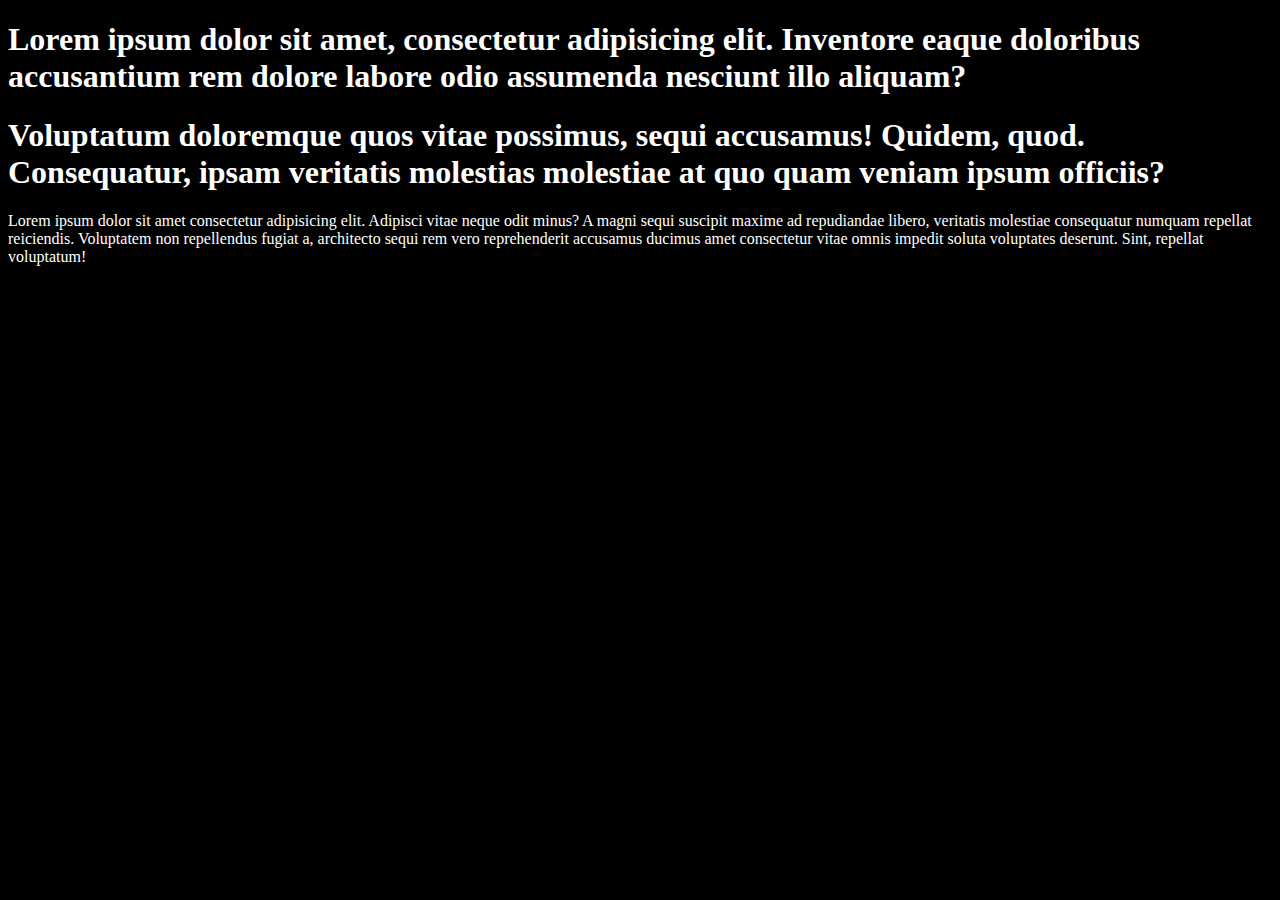
<file: css-basics/01_basics/index.html>
<!DOCTYPE html>
<html lang="en">
  <head>
    <meta charset="UTF-8" />
    <meta name="viewport" content="width=device-width, initial-scale=1.0" />
    <title>CSS Basics</title>
    <link rel="stylesheet" href="./style.css" />
  </head>
  <body>
    <h1>
      Lorem ipsum dolor sit amet, consectetur adipisicing elit. Inventore eaque
      doloribus accusantium rem dolore labore odio assumenda nesciunt illo
      aliquam?
    </h1>
    <h1>
      Voluptatum doloremque quos vitae possimus, sequi accusamus! Quidem, quod.
      Consequatur, ipsam veritatis molestias molestiae at quo quam veniam ipsum
      officiis?
    </h1>
    <p>
      Lorem ipsum dolor sit amet consectetur adipisicing elit. Adipisci vitae
      neque odit minus? A magni sequi suscipit maxime ad repudiandae libero,
      veritatis molestiae consequatur numquam repellat reiciendis. Voluptatem
      non repellendus fugiat a, architecto sequi rem vero reprehenderit
      accusamus ducimus amet consectetur vitae omnis impedit soluta voluptates
      deserunt. Sint, repellat voluptatum!
    </p>
  </body>
</html>
</file>
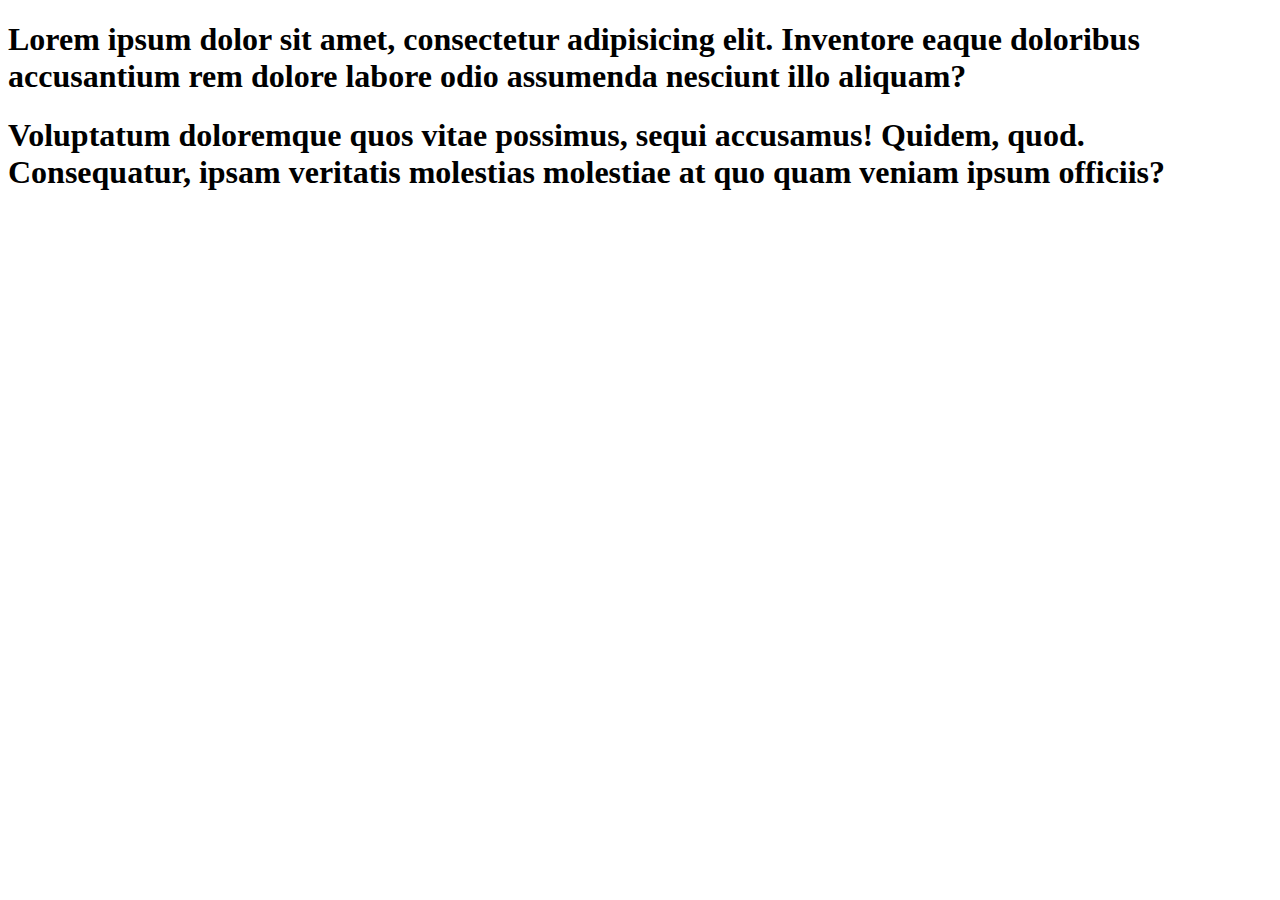
<file: css/01_basics/index.html>
<!DOCTYPE html>
<html lang="en">
  <head>
    <meta charset="UTF-8" />
    <meta name="viewport" content="width=device-width, initial-scale=1.0" />
    <title>CSS Basics</title>
  </head>
  <body>
    <h1>
      Lorem ipsum dolor sit amet, consectetur adipisicing elit. Inventore eaque
      doloribus accusantium rem dolore labore odio assumenda nesciunt illo
      aliquam?
    </h1>
    <h1>
      Voluptatum doloremque quos vitae possimus, sequi accusamus! Quidem, quod.
      Consequatur, ipsam veritatis molestias molestiae at quo quam veniam ipsum
      officiis?
    </h1>
  </body>
</html>
</file>
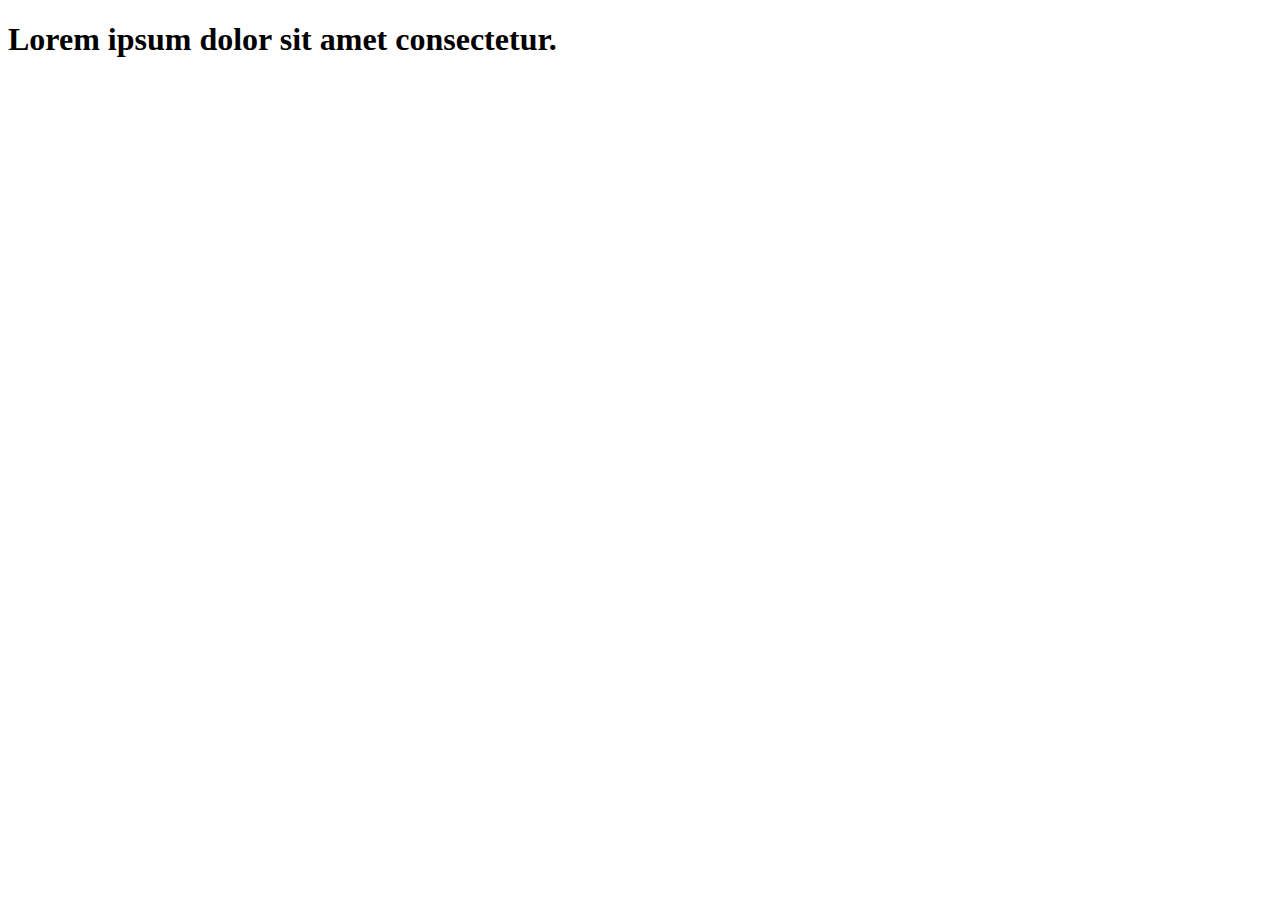
<file: html-basics/01_intro.html>
<!DOCTYPE html>
<html lang="en">
  <head>
    <meta charset="UTF-8" />
    <meta name="viewport" content="width=device-width, initial-scale=1.0" />
    <title>Headings</title>
  </head>
  <body>
    <h1>Lorem ipsum dolor sit amet consectetur.</h1>
  </body>
</html>
</file>
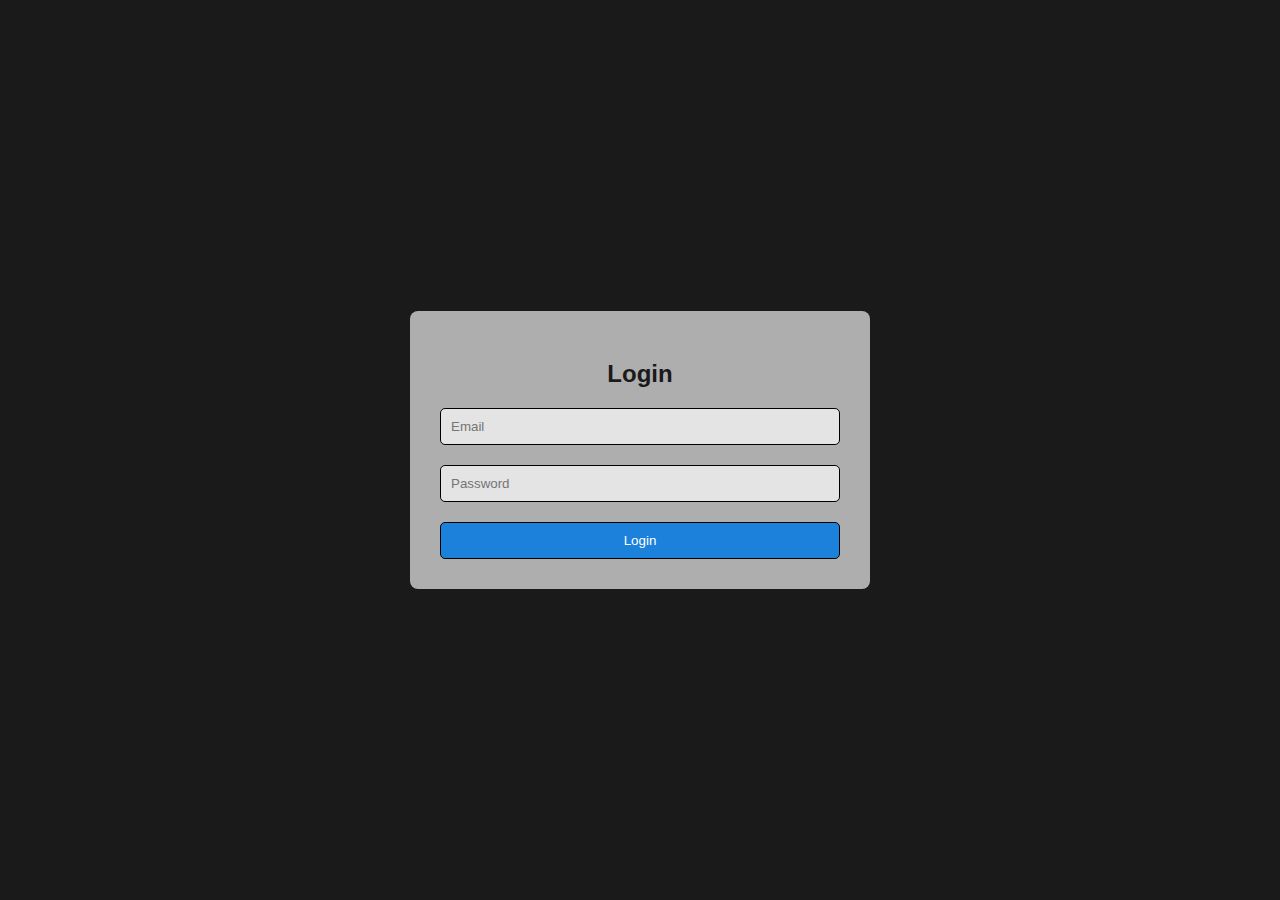
<file: css-basics/02_login_page/login.html>
<!DOCTYPE html>
<html lang="en">
  <head>
    <meta charset="UTF-8" />
    <meta name="viewport" content="width=device-width, initial-scale=1.0" />
    <link rel="stylesheet" href="./styles.css" />
    <title>Login</title>
  </head>
  <body>
    <main>
      <section>
        <div class="card">
          <h2>Login</h2>
          <form>
            <input type="email" name="" id="" placeholder="Email" />
            <input type="password" name="" id="" placeholder="Password" />
            <button type="submit">Login</button>
          </form>
        </div>
      </section>
    </main>
  </body>
</html>
</file>
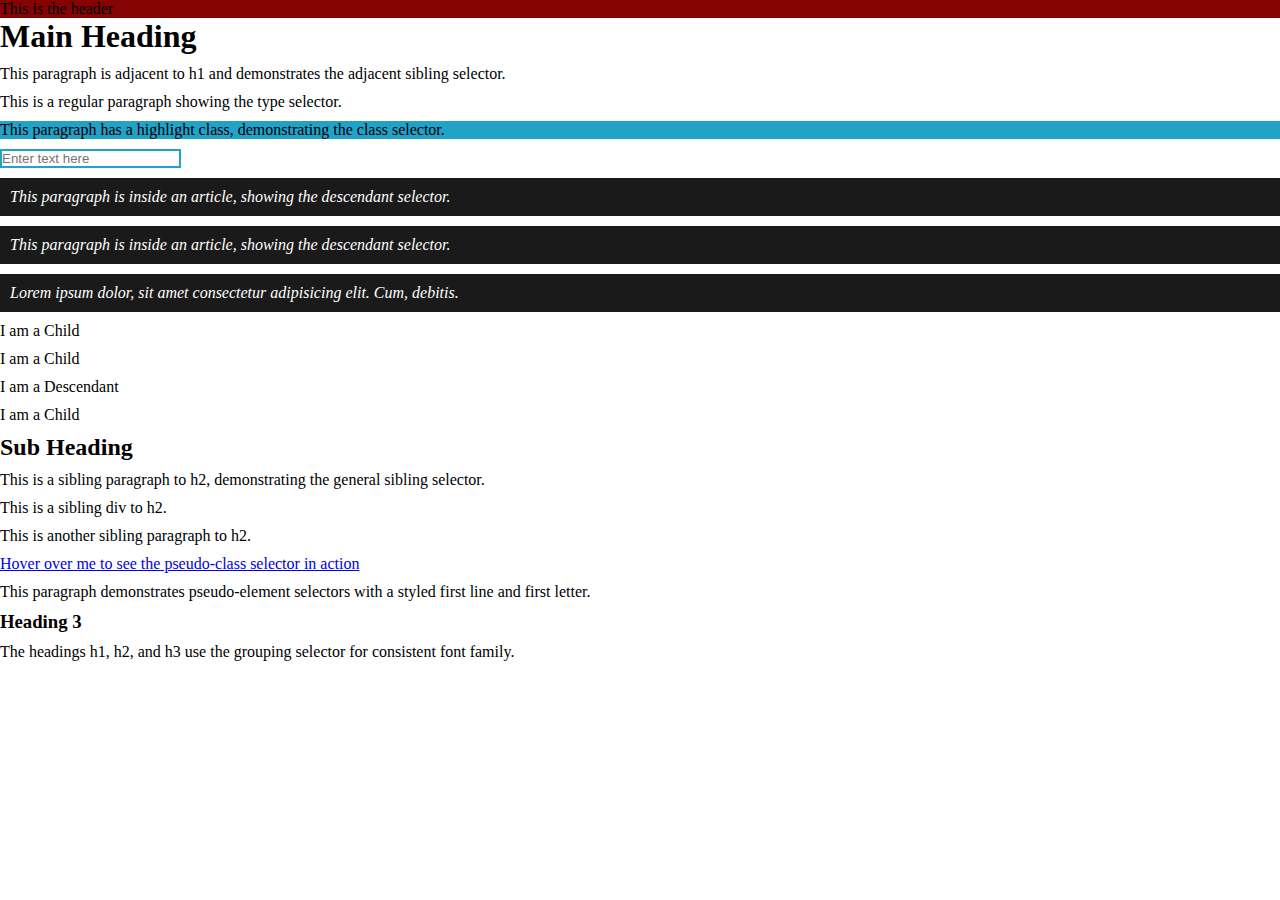
<file: css-basics/03_selectors/selectors.html>
<!DOCTYPE html>
<html lang="en">
  <head>
    <meta charset="UTF-8" />
    <meta name="viewport" content="width=device-width, initial-scale=1.0" />
    <title>CSS Selectors Example</title>
    <style>
      /* 1. Universal Selector */

      * {
        margin: 0;
        padding: 0;
        box-sizing: border-box;
      }

      /* 2. Type Selector */
      p {
        font-size: 16px;
        margin: 10px 0px;
      }

      /* 3. Class Selector */
      .highlight {
        background-color: #21a2c9;
      }

      /* 4. ID Selector */
      #header {
        background-color: #860303;
      }

      /* 5. Attribute Selector */
      input[type="text"] {
        border: 2px solid #21a2c9;
      }

      /* 6. Descendant Selector */
      article p {
        font-style: italic;
        background-color: #1a1a1a;
        color: #fff;
        padding: 10px;
      }

      /* 7. Child Selector */
      /* div > p {
        background-color: #880404;
      } */

      /* 8. Adjacent Sibling Selector */
      /* h1 + p {
        font-weight: bold;
      } */

      /* 9. General Sibling Selector */
      /* h2 ~ p {
        color: #860303;
      } */

      /* 10. Pseudo-class Selector */

      /* a:hover {
        background-color: #14a50e;
        text-decoration: none;
        color: #1a1a1a;
        padding: 5px;
        margin: 4px;
      } */

      /* 11. Pseudo-element Selector */
      /* p::first-letter {
        font-weight: bold;
        font-size: 30px;
      } */

      /* 12. Grouping Selector */

      /* h1,
      h2,
      h3 {
        color: orange;
      } */
    </style>
  </head>
  <body>
    <header id="header">This is the header</header>

    <h1>Main Heading</h1>
    <p>
      This paragraph is adjacent to h1 and demonstrates the adjacent sibling
      selector.
    </p>
    <p>This is a regular paragraph showing the type selector.</p>

    <p class="highlight">
      This paragraph has a highlight class, demonstrating the class selector.
    </p>

    <input type="text" placeholder="Enter text here" />

    <article>
      <p>
        This paragraph is inside an article, showing the descendant selector.
      </p>
      <p>
        This paragraph is inside an article, showing the descendant selector.
      </p>
      <div>
        <p>
          Lorem ipsum dolor, sit amet consectetur adipisicing elit. Cum,
          debitis.
        </p>
      </div>
    </article>

    <div>
      <p>I am a Child</p>
      <p>I am a Child</p>
      <section>
        <p>I am a Descendant</p>
      </section>
      <p>I am a Child</p>
    </div>

    <h2>Sub Heading</h2>
    <p>
      This is a sibling paragraph to h2, demonstrating the general sibling
      selector.
    </p>
    <div>This is a sibling div to h2.</div>
    <p>This is another sibling paragraph to h2.</p>

    <a href="#">Hover over me to see the pseudo-class selector in action</a>

    <p>
      This paragraph demonstrates pseudo-element selectors with a styled first
      line and first letter.
    </p>

    <h3>Heading 3</h3>

    <p>
      The headings h1, h2, and h3 use the grouping selector for consistent font
      family.
    </p>
  </body>
</html>
</file>
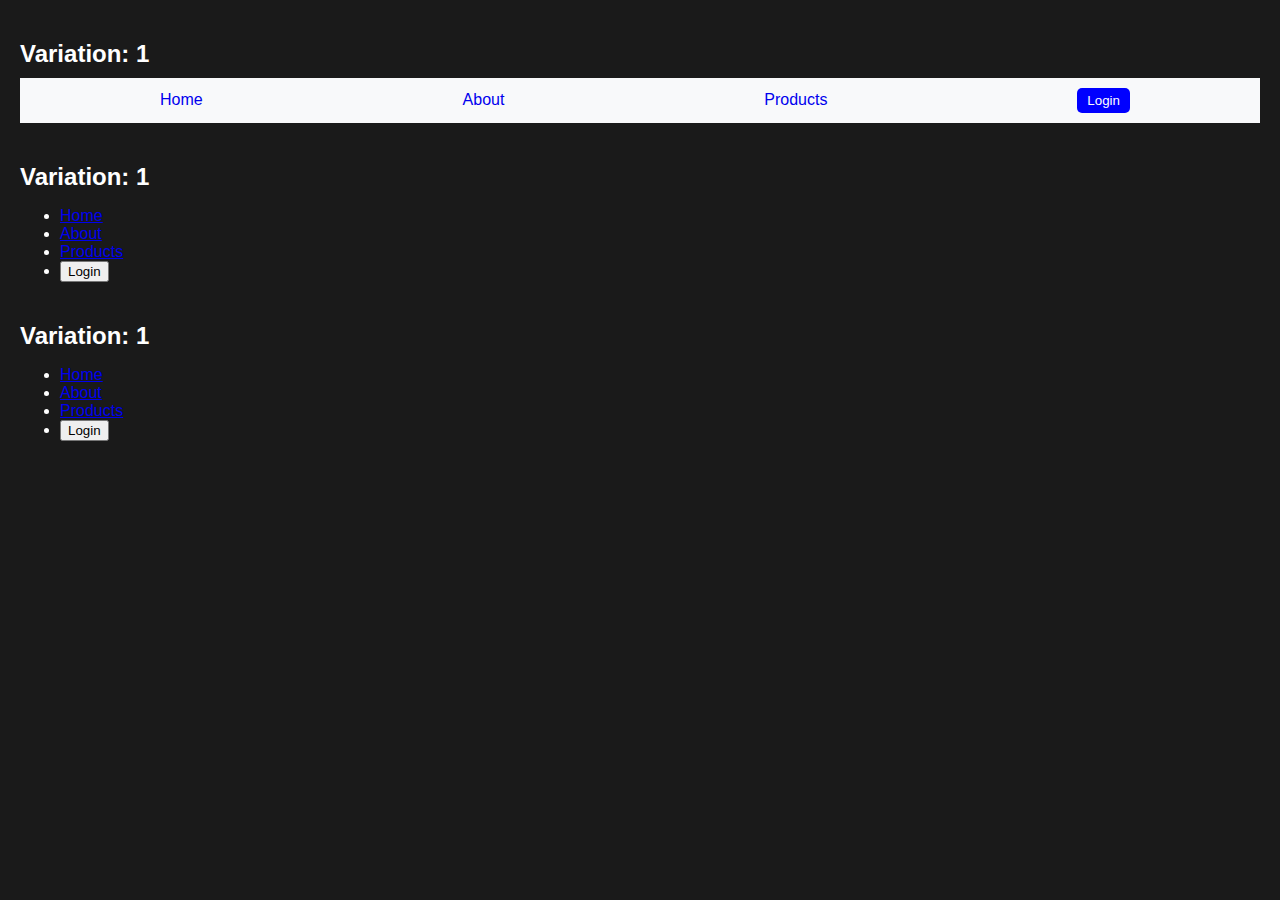
<file: css-basics/04_navbar/navbar.html>
<!DOCTYPE html>
<html lang="en">
  <head>
    <meta charset="UTF-8" />
    <meta name="viewport" content="width=device-width, initial-scale=1.0" />
    <title>Navbar</title>
    <link rel="stylesheet" href="./styles.css" />
  </head>
  <body>
    <div class="nav-container">
      <h2>Variation: 1</h2>
      <nav class="nav1">
        <ul>
          <li><a href="#">Home</a></li>
          <li><a href="#">About</a></li>
          <li><a href="#">Products</a></li>
          <li><button class="login-btn">Login</button></li>
        </ul>
      </nav>
    </div>
    <div class="nav-container">
      <h2>Variation: 1</h2>
      <nav class="nav2">
        <ul>
          <li><a href="#">Home</a></li>
          <li><a href="#">About</a></li>
          <li><a href="#">Products</a></li>
          <li><button>Login</button></li>
        </ul>
      </nav>
    </div>
    <div class="nav-container">
      <h2>Variation: 1</h2>
      <nav class="nav3">
        <ul>
          <li><a href="#">Home</a></li>
          <li><a href="#">About</a></li>
          <li><a href="#">Products</a></li>
          <li><button>Login</button></li>
        </ul>
      </nav>
    </div>
  </body>
</html>
</file>
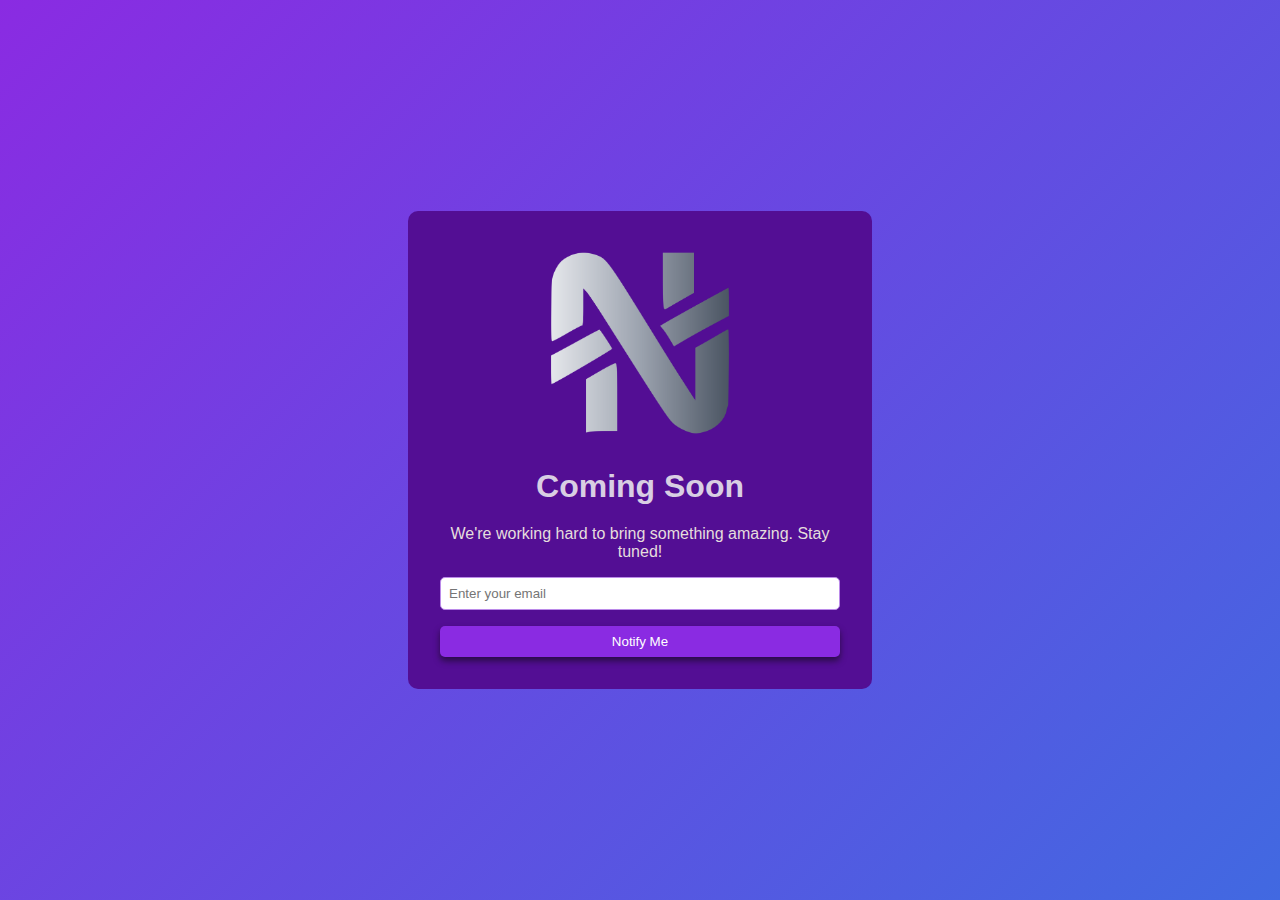
<file: css-basics/05_coming_soon/coming_soon_landing.html>
<!DOCTYPE html>
<html lang="en">
  <head>
    <meta charset="UTF-8" />
    <meta name="viewport" content="width=device-width, initial-scale=1.0" />
    <link rel="stylesheet" href="./styles.css" />
    <title>Ajaira landing page</title>
  </head>
  <body>
    <div class="container">
      <div class="content">
        <img src="./images/the-nazzmul.png" alt="logo" id="logo" />
        <h1>Coming Soon</h1>
        <p>We're working hard to bring something amazing. Stay tuned!</p>
        <form id="notify-form">
          <input type="email" placeholder="Enter your email" required />
          <button type="submit">Notify Me</button>
        </form>
      </div>
    </div>
  </body>
</html>
</file>
<file: css-basics/01_basics/style.css>
body {
  background: black;
  color: white;
}
</file>
<file: css-basics/02_login_page/styles.css>
body {
  font-family: Arial, Helvetica, sans-serif;
  background-color: #1a1a1a;
  margin: 0;
  padding: 0;
  height: 100vh;
  display: flex;
  justify-content: center;
  align-items: center;
}

.card {
  background-color: #afaeae;
  border-radius: 8px;
  padding: 30px;
  width: 400px;
}

h2 {
  color: #1a1a1a;
  text-align: center;
  margin-bottom: 20px;
}

form {
  display: flex;
  flex-direction: column;
  gap: 20px;
}

input {
  padding: 10px;
  border-radius: 5px;
  border: 1px solid black;
  background-color: #e4e4e4;
}

button {
  background-color: #1b81da;
  color: white;
  padding: 10px;
  border-radius: 5px;
  border: 1px solid black;
}

button:hover {
  background-color: #0d4b81;
}
</file>
<file: css-basics/04_navbar/styles.css>
body {
  font-family: Arial, Helvetica, sans-serif;
  margin: 0;
  padding: 20px;
  background-color: #1a1a1a;
  color: white;
}

.nav-container {
  margin-bottom: 40px;
}

h2 {
  margin-bottom: 10px;
}

.nav1 {
  background-color: #f8f9fa;
  padding: 10px;
}

.nav1 ul {
  list-style-type: none;
  margin: 0;
  padding: 0;
  display: flex;
  justify-content: space-around;
  align-items: center;
}

.nav1 li {
  display: inline;
}

.nav1 a {
  text-decoration: none;
  padding: 10px;
  position: relative;
}

.nav1 a::after {
  content: "";
  position: absolute;
  width: 100%;
  height: 2px;
  bottom: 0;
  left: 0;
  background-color: #0a65c7;
  transform: scaleX(0);
  transition: transform 0.3s ease-in-out;
}

.nav1 a:hover::after {
  transform: scaleX(1);
}

.nav1 .login-btn {
  background-color: blue;
  color: white;
  border: none;
  padding: 5px 10px;
  border-radius: 5px;
  cursor: pointer;
}
</file>
<file: css-basics/05_coming_soon/styles.css>
body,
html {
  margin: 0;
  padding: 0;
  font-family: Arial, Helvetica, sans-serif;
  height: 100vh;
}

.container {
  background: linear-gradient(135deg, #8a2be2, #4169e1);
  display: flex;
  justify-content: center;
  align-items: center;
  height: 100%;
}

.content {
  text-align: center;
  background-color: #530e94;
  padding: 2rem;
  border-radius: 10px;
  max-width: 400px;
  color: white;
}

#logo {
  width: 200px;
  object-fit: contain;
}

h1 {
  color: #d9cee3;
  margin-bottom: 20px;
}

p {
  color: #e5dddd;
}

form {
  display: flex;
  flex-direction: column;
}

input[type="email"] {
  padding: 0.5rem;
  border-radius: 5px;
  border: 1px solid #bb8ae9;
  margin-bottom: 1rem;
}

button {
  padding: 0.5rem;
  background-color: #8a2be2;
  color: white;
  border: none;
  border-radius: 5px;
  cursor: pointer;
  transition: background-color 0.3s ease-in-out;
  box-shadow: 0 4px 6px #2a0c47;
}

button:hover {
  background-color: #a557ed;
}
</file>
